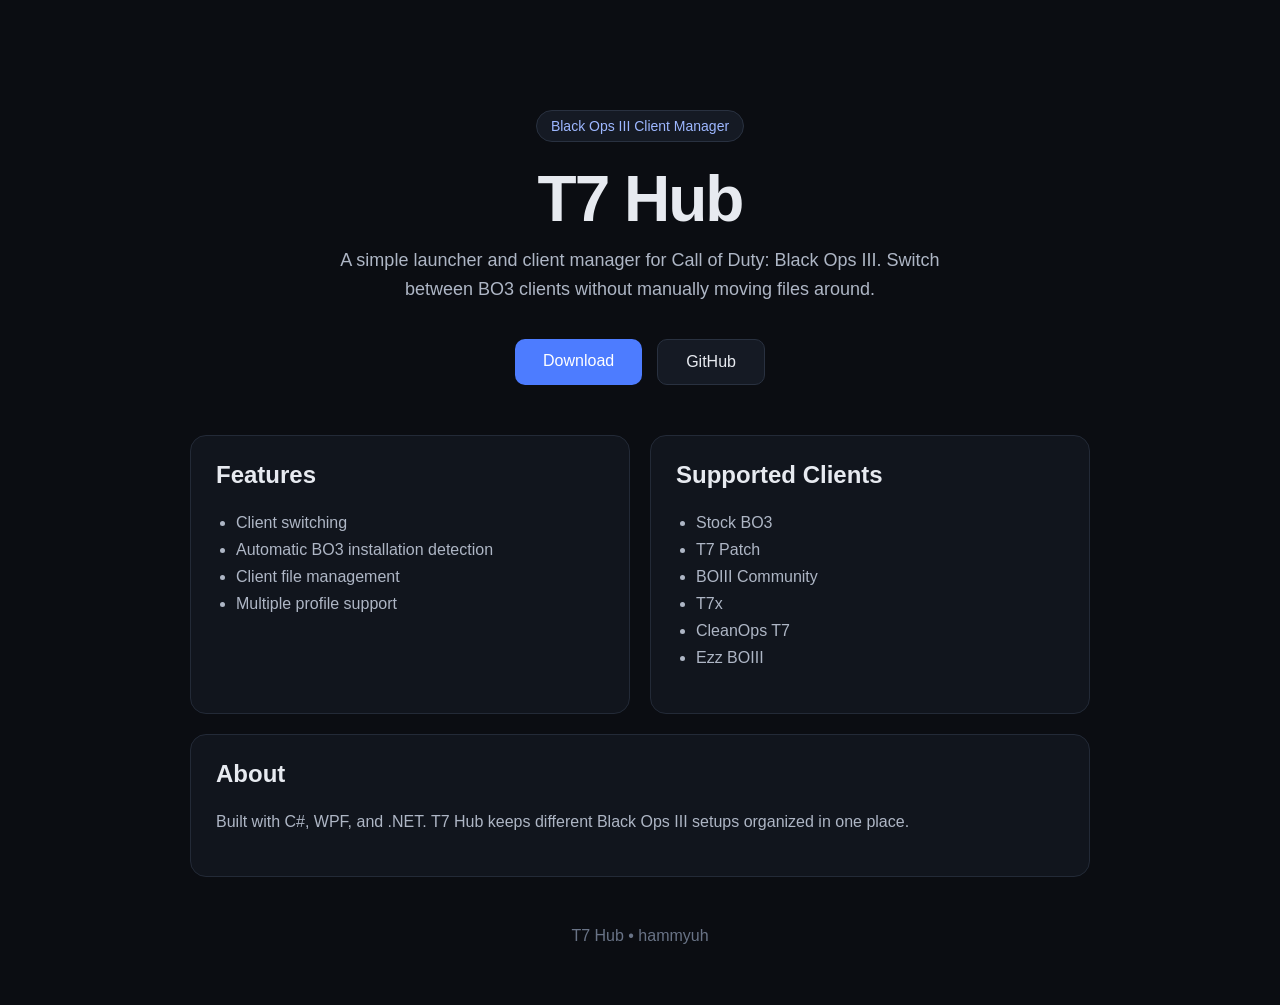
<file: index.html>
<!DOCTYPE html>
<html lang="en">
<head>
    <meta charset="UTF-8">
    <meta name="viewport" content="width=device-width, initial-scale=1.0">
    <title>T7 Hub</title>
    <link rel="stylesheet" href="style.css">
</head>
<body>

    <main>
        <section class="hero">
            <div class="badge">Black Ops III Client Manager</div>

            <h1>T7 Hub</h1>

            <p>
                A simple launcher and client manager for Call of Duty: Black Ops III.
                Switch between BO3 clients without manually moving files around.
            </p>

            <div class="buttons">
                <a class="primary" href="https://github.com/hammyuh/T7-Hub/releases/latest/download/T7-Hub-Setup.exe">
                    Download
                </a>

                <a class="secondary" href="https://github.com/hammyuh/T7-Hub">
                    GitHub
                </a>
            </div>
        </section>

        <section class="cards">
            <div class="card">
                <h2>Features</h2>
                <ul>
                    <li>Client switching</li>
                    <li>Automatic BO3 installation detection</li>
                    <li>Client file management</li>
                    <li>Multiple profile support</li>
                </ul>
            </div>

            <div class="card">
                <h2>Supported Clients</h2>
                <ul>
                    <li>Stock BO3</li>
                    <li>T7 Patch</li>
                    <li>BOIII Community</li>
                    <li>T7x</li>
                    <li>CleanOps T7</li>
                    <li>Ezz BOIII</li>
                </ul>
            </div>
        </section>

        <section class="card about">
            <h2>About</h2>
            <p>
                Built with C#, WPF, and .NET.
                T7 Hub keeps different Black Ops III setups organized in one place.
            </p>
        </section>

        <footer>
            T7 Hub • hammyuh
        </footer>
    </main>

</body>
</html>
</file>
<file: style.css>
* {
    box-sizing: border-box;
}

body {
    margin: 0;
    min-height: 100vh;
    background: #0b0d12;
    color: #e7eaf0;
    font-family: "Segoe UI", Arial, sans-serif;
}

main {
    max-width: 950px;
    margin: auto;
    padding: 60px 25px;
}

.hero {
    text-align: center;
    padding: 50px 20px;
}

.badge {
    display: inline-block;
    padding: 7px 14px;
    border-radius: 20px;
    background: #151a24;
    border: 1px solid #293140;
    color: #9db7ff;
    font-size: 14px;
}

h1 {
    font-size: 64px;
    margin: 20px 0 10px;
    letter-spacing: -2px;
}

.hero p {
    max-width: 650px;
    margin: auto;
    color: #aeb6c5;
    font-size: 18px;
    line-height: 1.6;
}

.buttons {
    margin-top: 35px;
    display: flex;
    justify-content: center;
    gap: 15px;
}

a {
    text-decoration: none;
    padding: 13px 28px;
    border-radius: 10px;
    transition: 0.2s;
}

.primary {
    background: #4d7cff;
    color: white;
}

.primary:hover {
    background: #6790ff;
}

.secondary {
    background: #151a24;
    color: #e7eaf0;
    border: 1px solid #293140;
}

.secondary:hover {
    background: #202735;
}

.cards {
    display: grid;
    grid-template-columns: repeat(auto-fit, minmax(280px, 1fr));
    gap: 20px;
}

.card {
    background: #11151d;
    border: 1px solid #232a37;
    border-radius: 16px;
    padding: 25px;
}

.card h2 {
    margin-top: 0;
}

.card p,
.card li {
    color: #aeb6c5;
    line-height: 1.7;
}

ul {
    padding-left: 20px;
}

.about {
    margin-top: 20px;
}

footer {
    text-align: center;
    margin-top: 50px;
    color: #697386;
}
</file>
